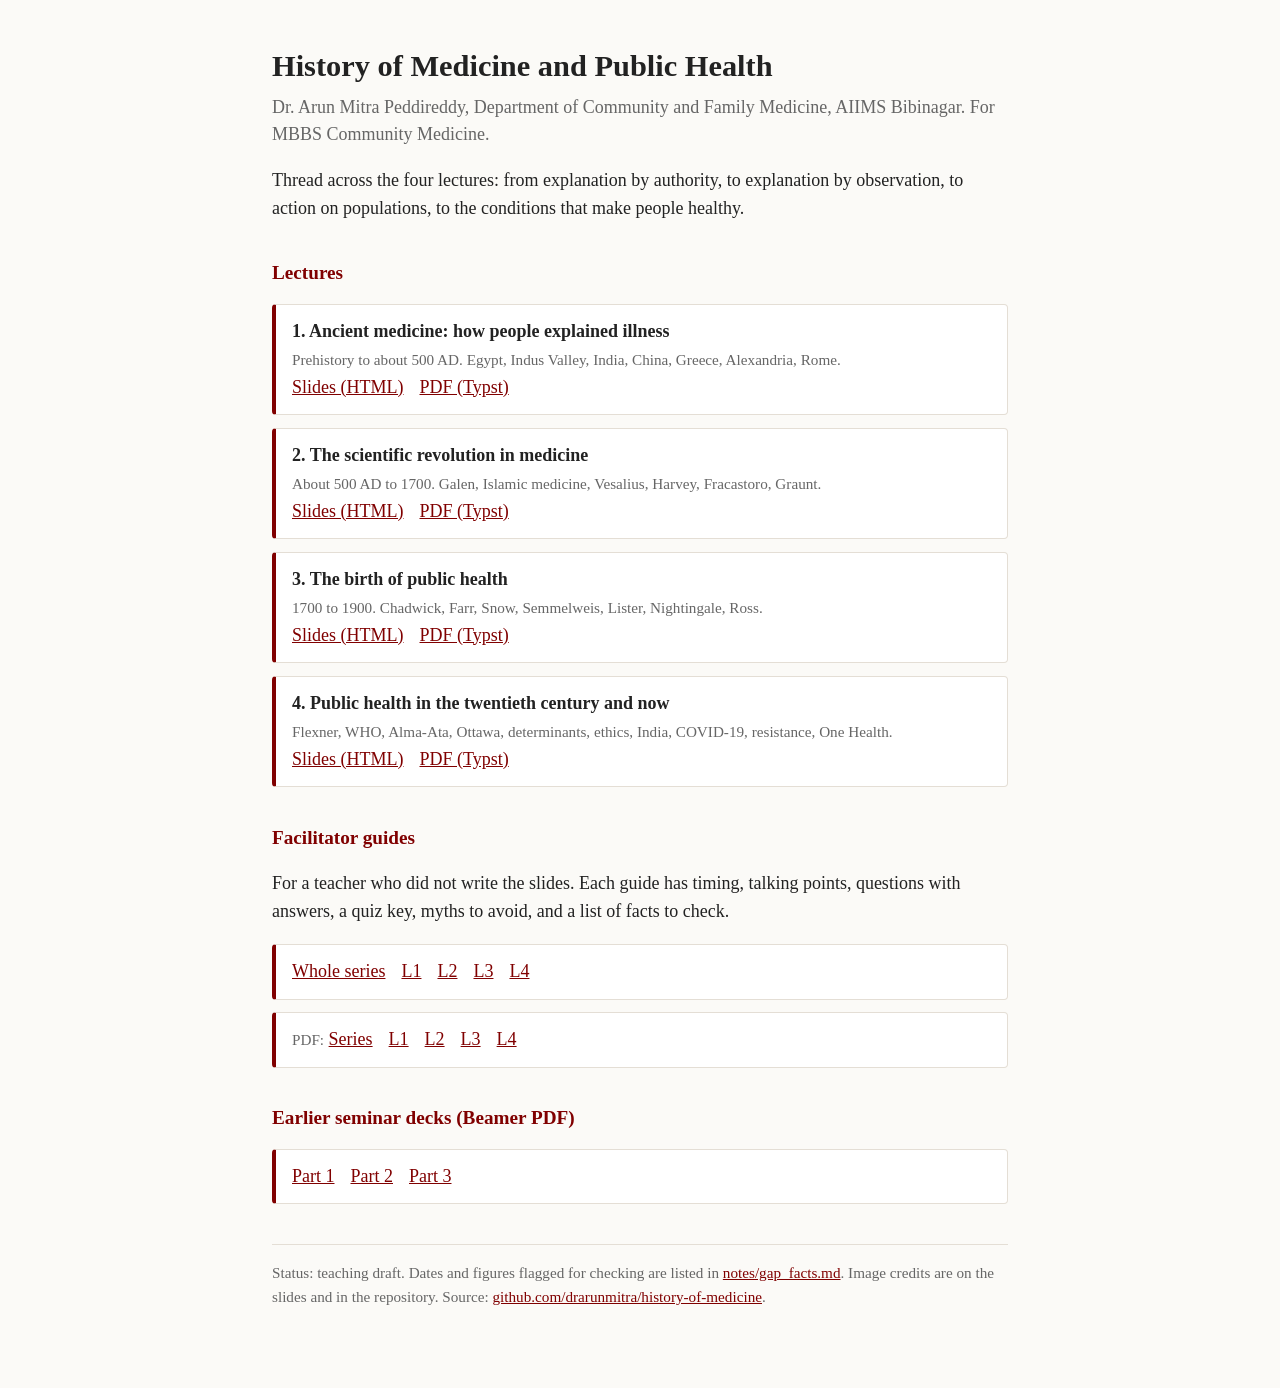
<file: docs/index.html>
<!doctype html>
<html lang="en"><head><meta charset="utf-8"><meta name="viewport" content="width=device-width,initial-scale=1">
<title>History of Medicine and Public Health | Arun Mitra</title>
<meta name="description" content="Four lectures on the history of medicine and public health for MBBS Community Medicine. Slides in Reveal.js (HTML) and Typst (PDF), with earlier Beamer decks.">
<style>
:root{--bg:#fbfaf7;--fg:#222;--muted:#666;--accent:#800000;--card:#fff;--line:#e4ded5}
@media (prefers-color-scheme:dark){:root{--bg:#1d1c1a;--fg:#eee;--muted:#aaa;--accent:#e08a8a;--card:#262522;--line:#3a3834}}
body{margin:0;background:var(--bg);color:var(--fg);font:18px/1.55 Georgia,serif}
main{max-width:46rem;margin:0 auto;padding:2.5rem 16px 4rem}
h1{font-size:1.9rem;margin:.2rem 0}h2{margin-top:2.2rem;font-size:1.2rem;color:var(--accent)}
p.sub{color:var(--muted);margin-top:0}
.card{background:var(--card);border:1px solid var(--line);border-left:4px solid var(--accent);border-radius:4px;padding:.8rem 1rem;margin:.8rem 0}
.card b{display:block}.card span{color:var(--muted);font-size:.95rem}
a{color:var(--accent)}.links a{margin-right:1rem;white-space:nowrap}
.note{font-size:.95rem;color:var(--muted);border-top:1px solid var(--line);margin-top:2.5rem;padding-top:1rem}
</style></head><body><main>
<h1>History of Medicine and Public Health</h1>
<p class="sub">Dr. Arun Mitra Peddireddy, Department of Community and Family Medicine, AIIMS Bibinagar. For MBBS Community Medicine.</p>
<p>Thread across the four lectures: from explanation by authority, to explanation by observation, to action on populations, to the conditions that make people healthy.</p>

<h2>Lectures</h2>
<div class="card"><b>1. Ancient medicine: how people explained illness</b><span>Prehistory to about 500 AD. Egypt, Indus Valley, India, China, Greece, Alexandria, Rome.</span><div class="links"><a href="HoM_L1.html">Slides (HTML)</a><a href="HoM_L1_typst.pdf">PDF (Typst)</a></div></div>
<div class="card"><b>2. The scientific revolution in medicine</b><span>About 500 AD to 1700. Galen, Islamic medicine, Vesalius, Harvey, Fracastoro, Graunt.</span><div class="links"><a href="HoM_L2.html">Slides (HTML)</a><a href="HoM_L2_typst.pdf">PDF (Typst)</a></div></div>
<div class="card"><b>3. The birth of public health</b><span>1700 to 1900. Chadwick, Farr, Snow, Semmelweis, Lister, Nightingale, Ross.</span><div class="links"><a href="HoM_L3.html">Slides (HTML)</a><a href="HoM_L3_typst.pdf">PDF (Typst)</a></div></div>
<div class="card"><b>4. Public health in the twentieth century and now</b><span>Flexner, WHO, Alma-Ata, Ottawa, determinants, ethics, India, COVID-19, resistance, One Health.</span><div class="links"><a href="HoM_L4.html">Slides (HTML)</a><a href="HoM_L4_typst.pdf">PDF (Typst)</a></div></div>

<h2>Facilitator guides</h2>
<p>For a teacher who did not write the slides. Each guide has timing, talking points, questions with answers, a quiz key, myths to avoid, and a list of facts to check.</p>
<div class="card links"><a href="guides/Facilitator_Guide_Series.html">Whole series</a><a href="guides/Facilitator_Guide_L1.html">L1</a><a href="guides/Facilitator_Guide_L2.html">L2</a><a href="guides/Facilitator_Guide_L3.html">L3</a><a href="guides/Facilitator_Guide_L4.html">L4</a></div>
<div class="card links"><span>PDF:</span> <a href="guides/Facilitator_Guide_Series.pdf">Series</a><a href="guides/Facilitator_Guide_L1.pdf">L1</a><a href="guides/Facilitator_Guide_L2.pdf">L2</a><a href="guides/Facilitator_Guide_L3.pdf">L3</a><a href="guides/Facilitator_Guide_L4.pdf">L4</a></div>

<h2>Earlier seminar decks (Beamer PDF)</h2>
<div class="card links"><a href="beamer/History_of_Medicine_Part1.pdf">Part 1</a><a href="beamer/History_of_Medicine_Part2.pdf">Part 2</a><a href="beamer/History_of_Medicine_Part3.pdf">Part 3</a></div>

<p class="note">Status: teaching draft. Dates and figures flagged for checking are listed in <a href="https://github.com/drarunmitra/history-of-medicine/blob/main/notes/gap_facts.md">notes/gap_facts.md</a>. Image credits are on the slides and in the repository. Source: <a href="https://github.com/drarunmitra/history-of-medicine">github.com/drarunmitra/history-of-medicine</a>.</p>
</main></body></html>
</file>
